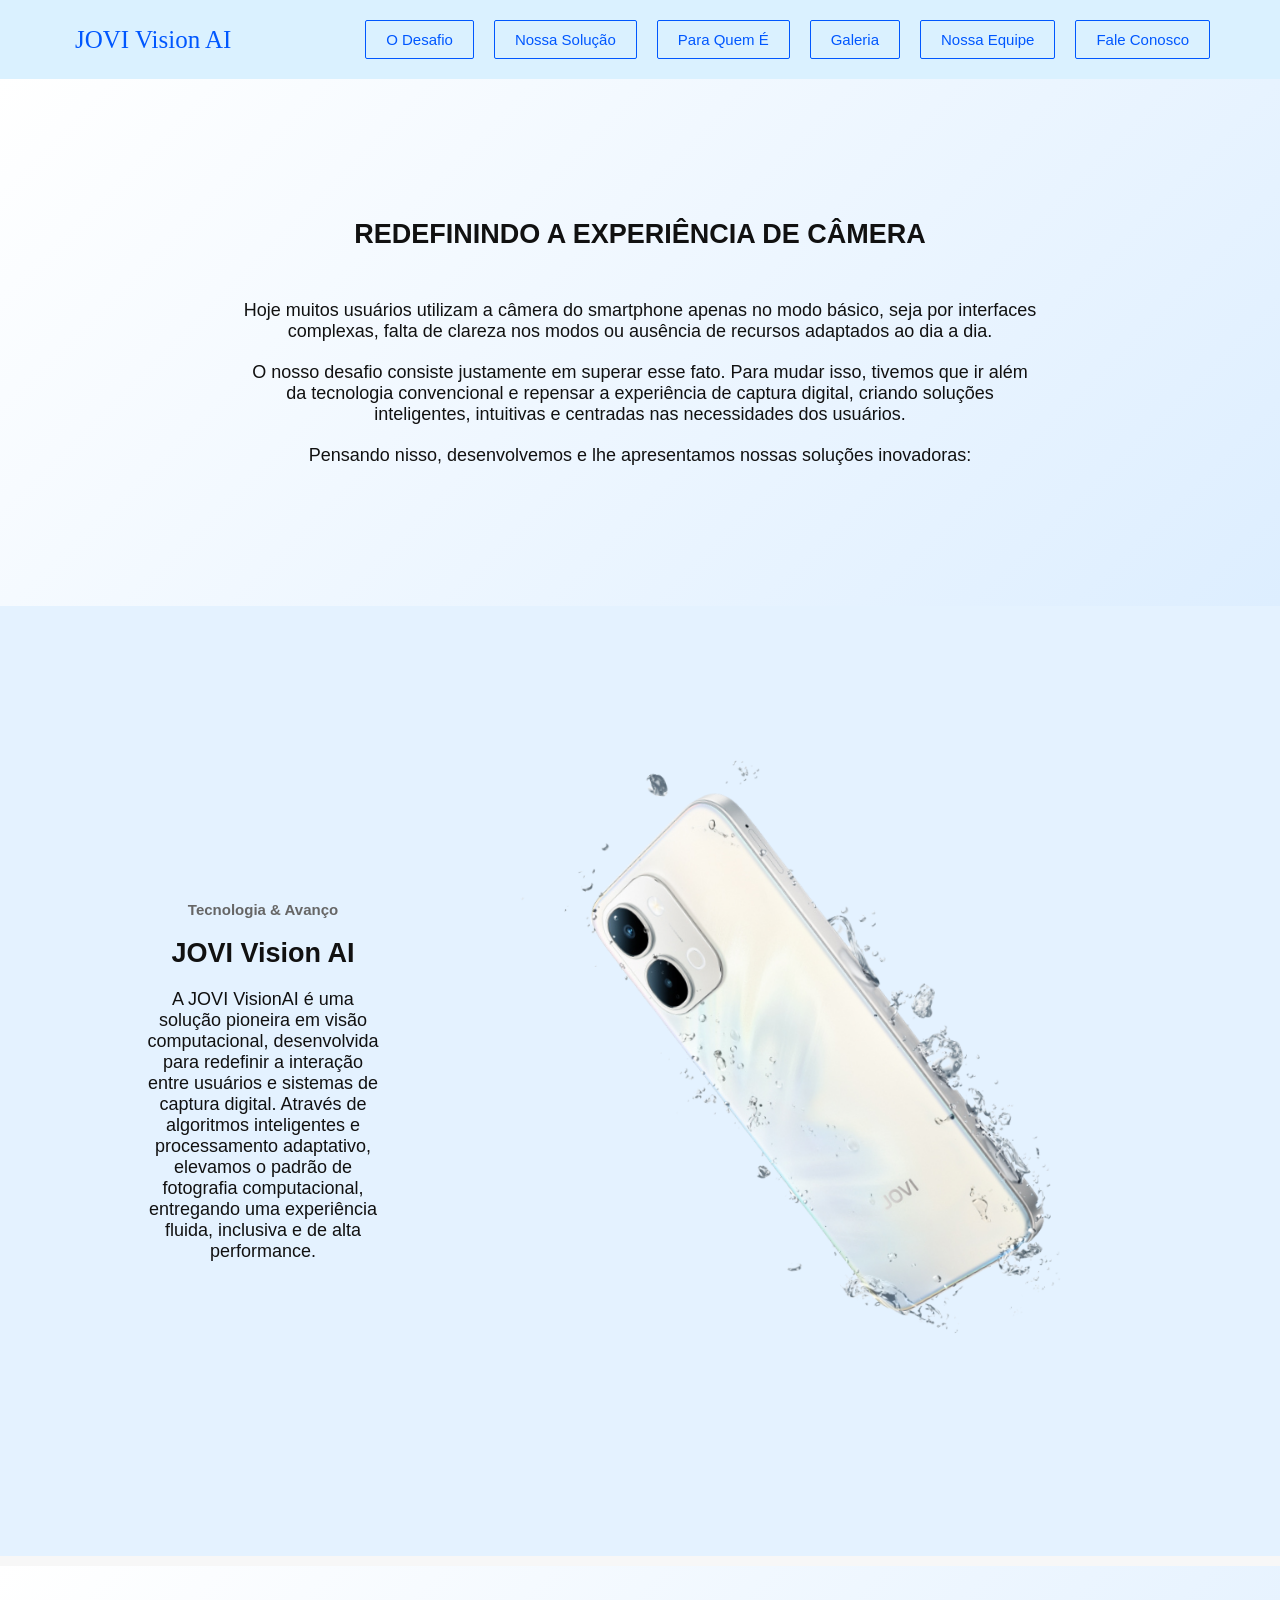
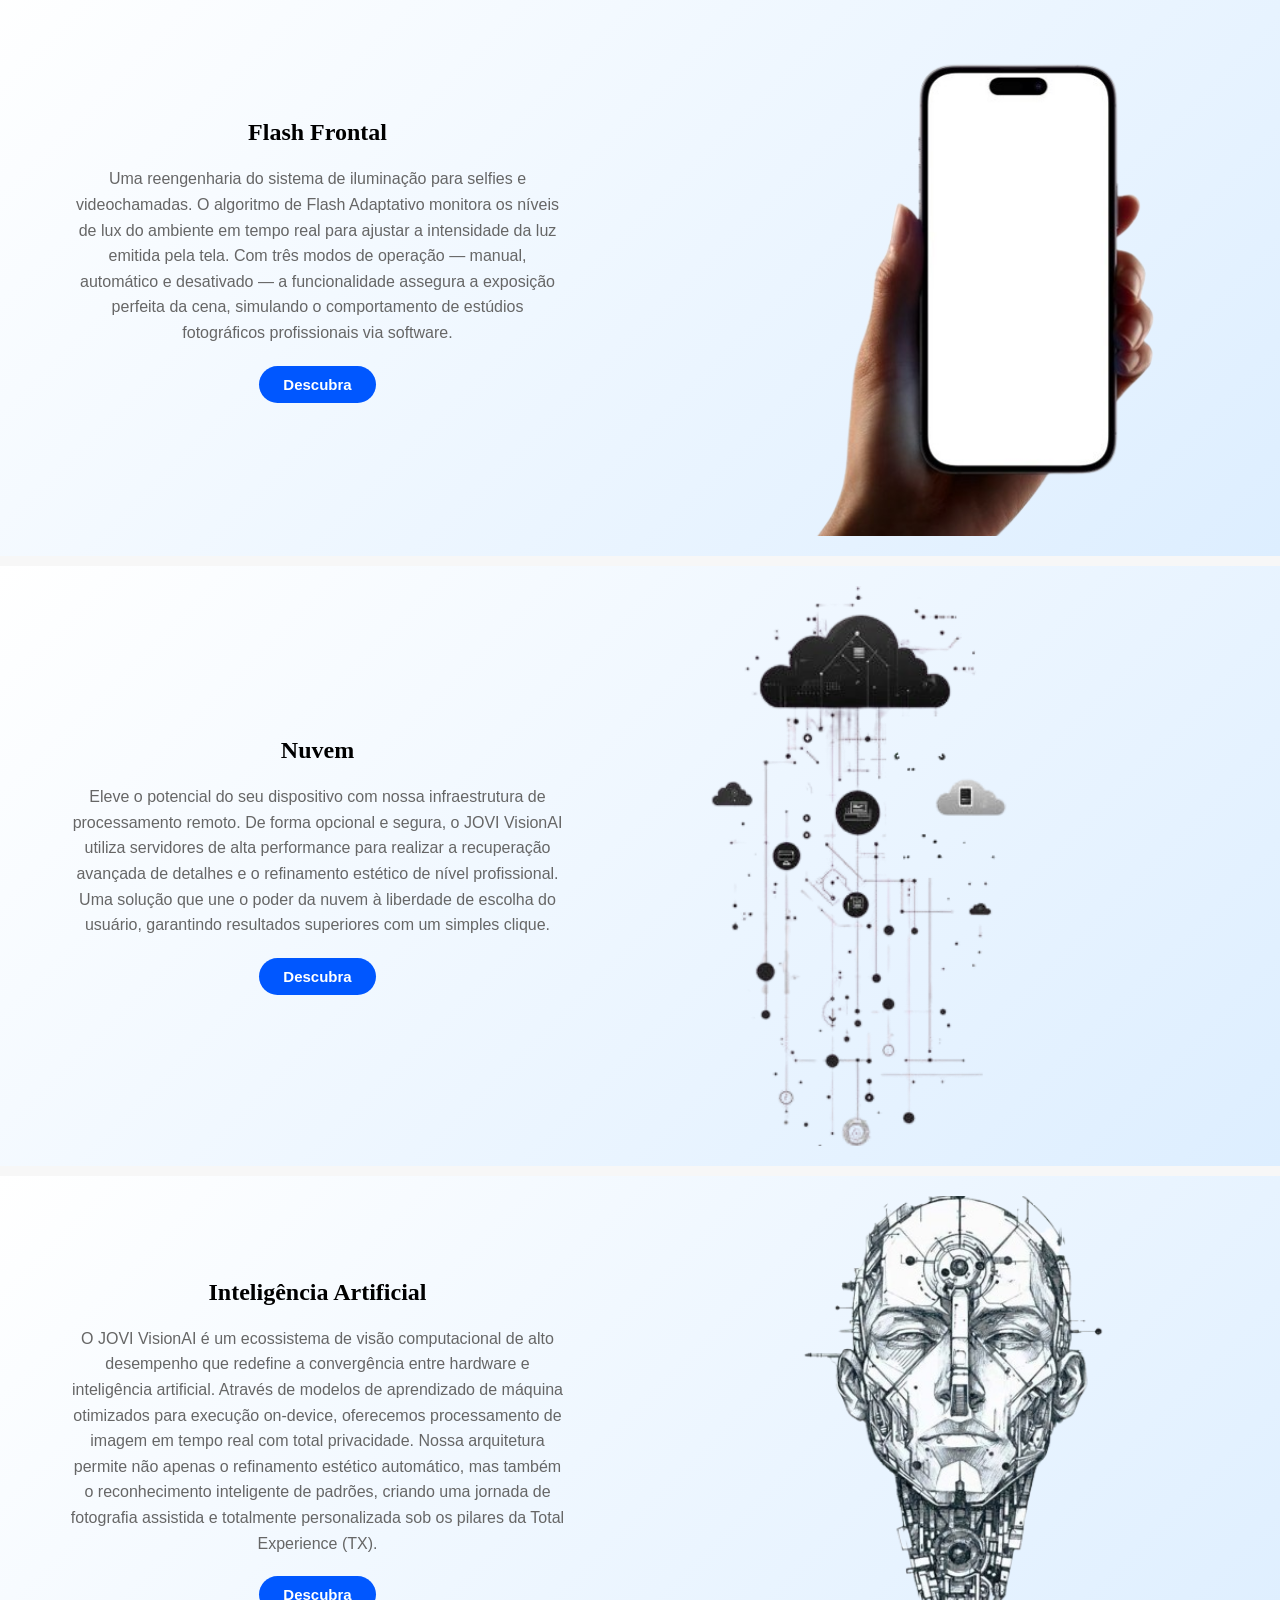
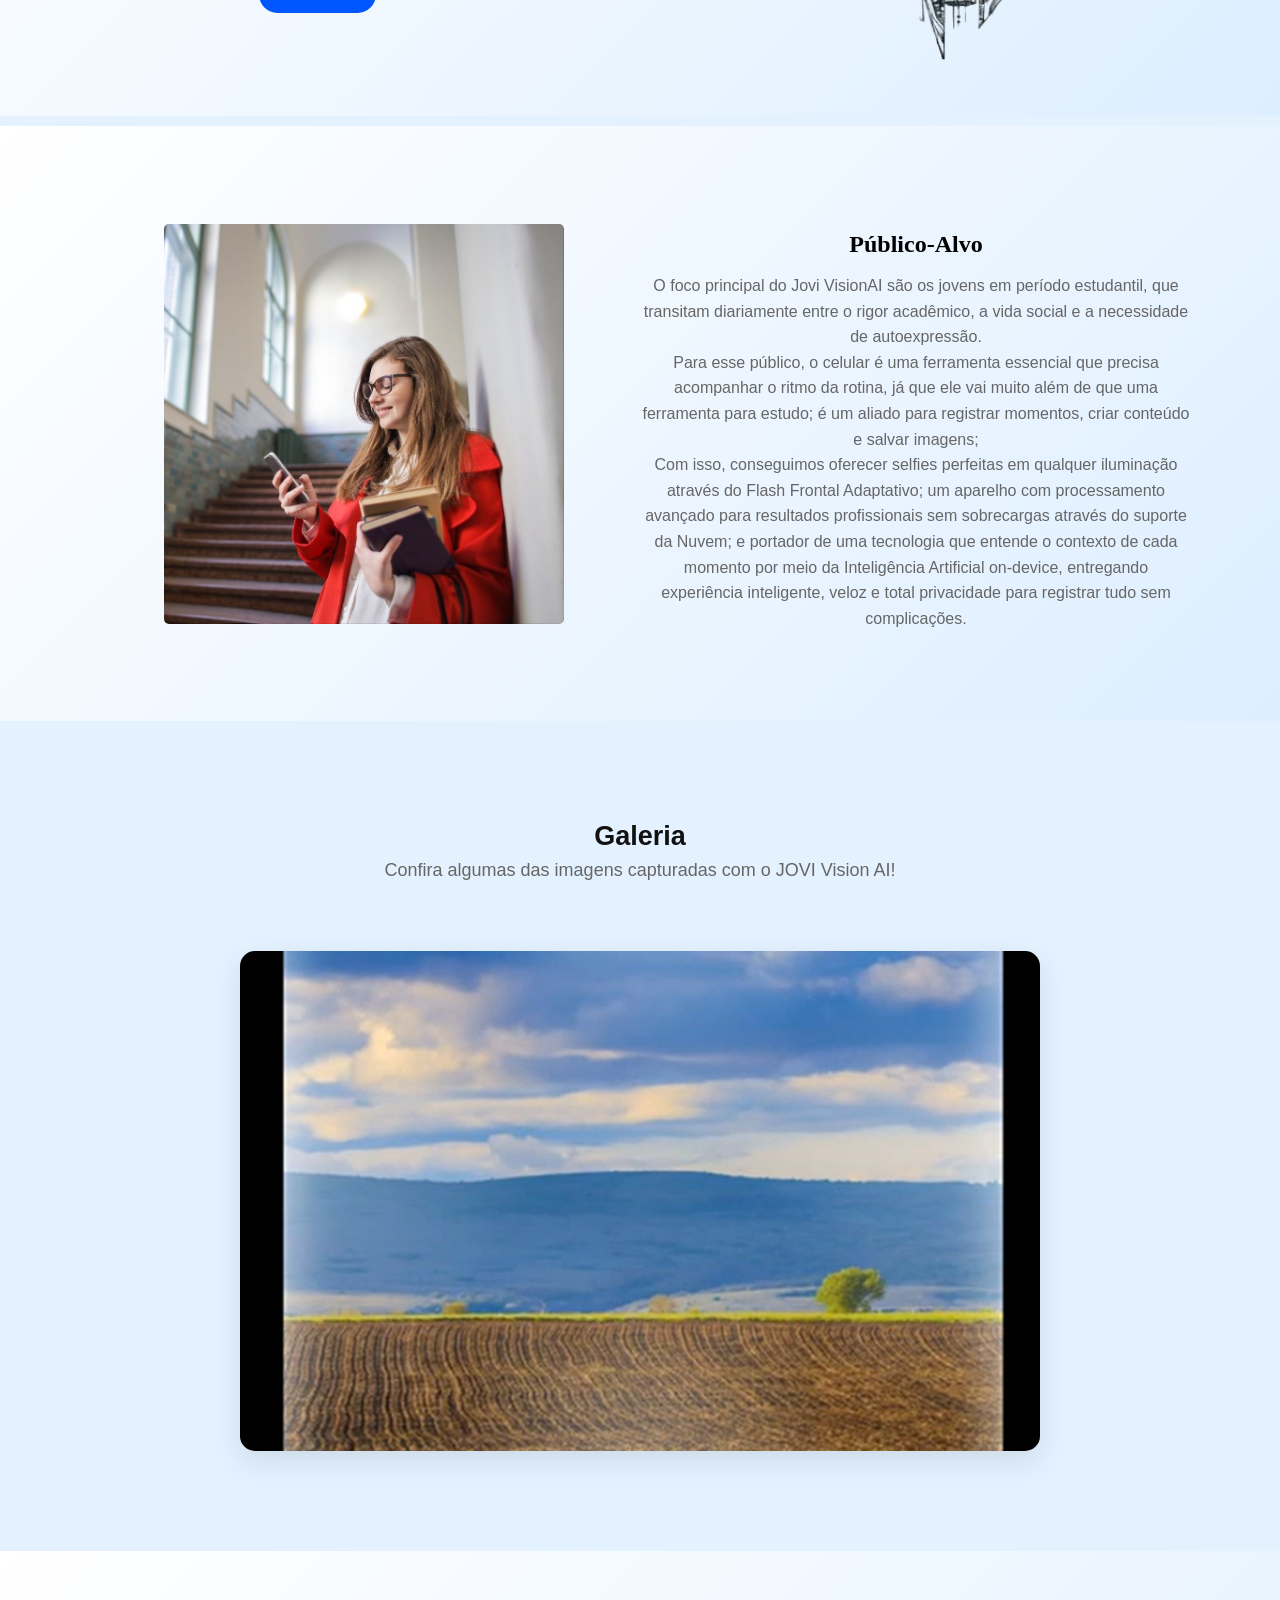
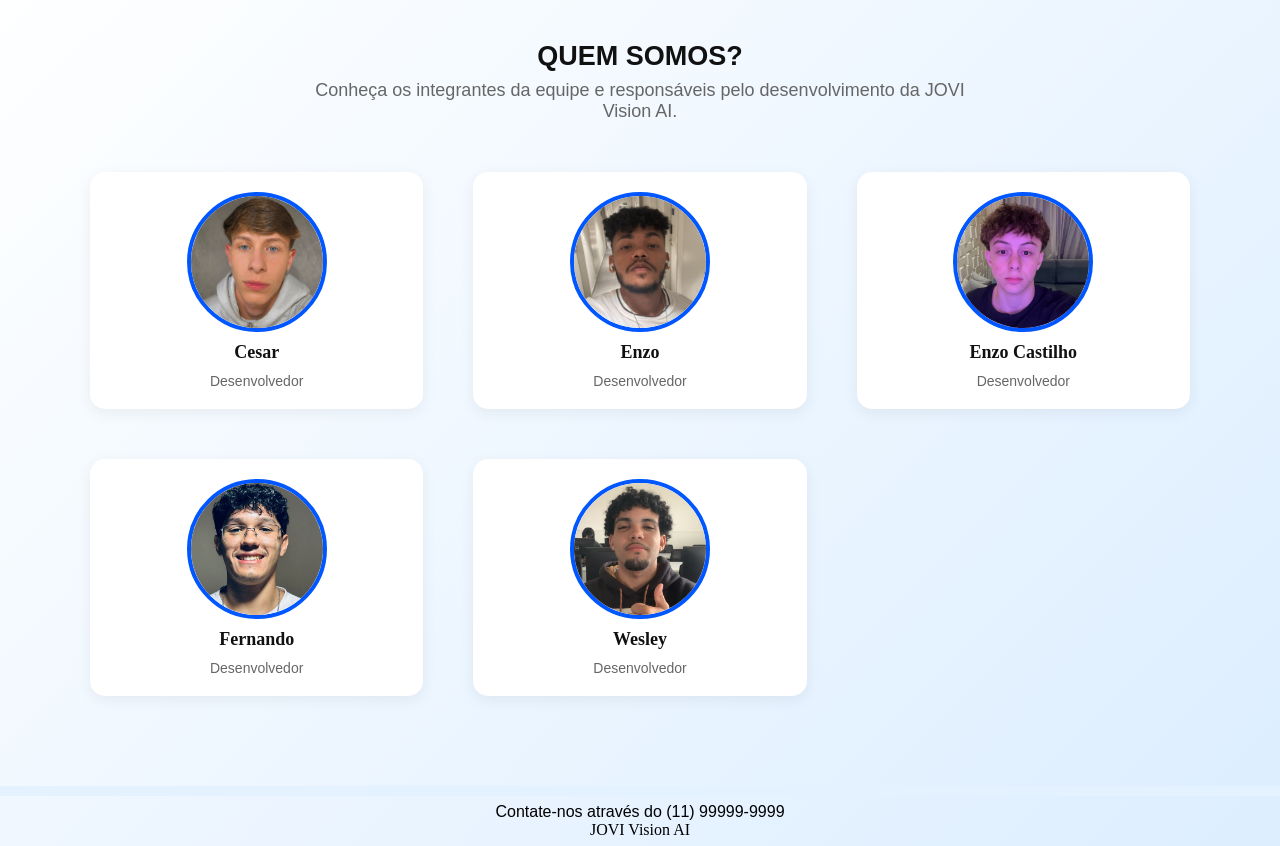
<file: index.html>
<!DOCTYPE html>
<html lang="pt-br">
<head>
    <meta charset="UTF-8">
    <meta name="viewport" content="width=device-width, initial-scale=1.0">
    <title>Jovi Vision AI</title>
    <link rel="stylesheet" href="/css/style.css">
    <link rel="shortcut icon" href="./images/Eng. Dig. logo-p.png" type="image/x-icon">
</head>
<body>
    <header>
        <div class="menu">
            <p class="ht">JOVI Vision AI </p>
            <nav>
                <ul class="grade">
                    <li><a class="link" href="#apr">O Desafio</a></li>
                    <li><a class="link" href="#solucao">Nossa Solução</a></li>
                    <li><a class="link" href="#publico">Para Quem É</a></li>
                    <li><a class="link" href="#galery">Galeria</a></li>
                    <li><a class="link" href="#time">Nossa Equipe</a></li>
                    <li><a class="link" href="#contato">Fale Conosco</a></li>
                </ul>
            </nav>
        </div>
    </header>
    <main>
        <section class="apresentacao" id="apr">
            <div class="sub-Apresentacao">
                <h1>REDEFININDO A EXPERIÊNCIA DE CÂMERA</h1>
                <p>Hoje muitos usuários utilizam a câmera do smartphone apenas no modo básico, seja por interfaces complexas, falta de clareza nos modos ou ausência de recursos adaptados ao dia a dia.</p>
                <p>O nosso desafio consiste justamente em superar esse fato. Para mudar isso, tivemos que ir além da tecnologia convencional e repensar a experiência de captura digital, criando soluções inteligentes, intuitivas e centradas nas necessidades dos usuários.</p>
                <p>Pensando nisso, desenvolvemos e lhe apresentamos nossas soluções inovadoras:</p>
            </div>
        </section>
        <section class="inicio" id="solucao">
            <div class="sub-inicio">
                <h3>Tecnologia & Avanço</h3>
                <h2>JOVI Vision AI</h2>
                <p>A JOVI VisionAI é uma solução pioneira em visão computacional, desenvolvida para redefinir a interação entre usuários e sistemas de captura digital. Através de algoritmos inteligentes e processamento adaptativo, elevamos o padrão de fotografia computacional, entregando uma experiência fluida, inclusiva e de alta performance.</p>
            </div>
            <div>
                <img class="imgY31" src="./images/Imagem ajustada para posição noroeste (5).png" alt="Imagem do Y31">
            </div>
        </section>
        <section class="area">
            <div class="sub-area">
            </div>
            <div class="card1">
                <div class="card-texto">
                    <h2 class="txt">Flash Frontal</h2>
                    <p class="txtH3">Uma reengenharia do sistema de iluminação para selfies e videochamadas. O algoritmo de Flash Adaptativo monitora os níveis de lux do ambiente em tempo real para ajustar a intensidade da luz emitida pela tela. Com três modos de operação — manual, automático e desativado — a funcionalidade assegura a exposição perfeita da cena, simulando o comportamento de estúdios fotográficos profissionais via software.</p>
                    <a class="btns" href="./pages/Flash_CF.html" target="_blank" rel="noopener noreferrer">Descubra</a>
                </div>
                <img class="img1" src="./images/flash-sem_fundo.png" alt="Imagem de uma mão segurando um celular com a tela bastante iluminada, simulando um flash.">
            </div>
            <div class="card2">
                <div class="card-texto">
                    <h2 class="txt">Nuvem</h2>
                    <p class="txtH3">Eleve o potencial do seu dispositivo com nossa infraestrutura de processamento remoto. De forma opcional e segura, o JOVI VisionAI utiliza servidores de alta performance para realizar a recuperação avançada de detalhes e o refinamento estético de nível profissional. Uma solução que une o poder da nuvem à liberdade de escolha do usuário, garantindo resultados superiores com um simples clique.</p>
                    <a class="btns" href="./pages/nuvem.html" target="_blank" rel="noopener noreferrer">Descubra</a>
                </div>
                <div id="divImg">
                    <img class="img2" src="./images/nuvem-Sem_fundo.png" alt="Imagem de uma nuvem conectada a diversos dispositivos.">
                </div>
            </div>
            <div class="card3">
                <div class="card-texto">
                    <h2 class="txt">Inteligência Artificial</h2>
                    <p class="txtH3">O JOVI VisionAI é um ecossistema de visão computacional de alto desempenho que redefine a convergência entre hardware e inteligência artificial. Através de modelos de aprendizado de máquina otimizados para execução on-device, oferecemos processamento de imagem em tempo real com total privacidade. Nossa arquitetura permite não apenas o refinamento estético automático, mas também o reconhecimento inteligente de padrões, criando uma jornada de fotografia assistida e totalmente personalizada sob os pilares da Total Experience (TX).</p>
                    <a class="btns" href="./pages/AI_Foto.html" target="_blank" rel="noopener noreferrer">Descubra</a>
                </div>
                <img class="img3" src="./images/IA-sem_fundo.png" alt="Imagem do rosto de um robô humanoide.">
            </div>
        </section>
        <section class="publico-alvo" id="publico">
            <div class="publico-div-img">
                <img class="img-publico" src="./images/Estudante Full-time.jpg" alt="Imagem de um estudante">
            </div>
            <div class="sub-publico">
                <h2 class = "txt1" >Público-Alvo</h2>
                <p class = "txtH3" >O foco principal do Jovi VisionAI são os jovens em período estudantil, que transitam diariamente entre o rigor acadêmico, a vida social e a necessidade de autoexpressão. <br>Para esse público, o celular é uma ferramenta essencial que precisa acompanhar o ritmo da rotina, já que ele vai muito além de que uma ferramenta para estudo; é um aliado para registrar momentos, criar conteúdo e salvar imagens;<br> Com isso, conseguimos oferecer selfies perfeitas em qualquer iluminação através do Flash Frontal Adaptativo; um aparelho com processamento avançado para resultados profissionais sem sobrecargas através do suporte da Nuvem; e portador de uma tecnologia que entende o contexto de cada momento por meio da Inteligência Artificial on-device, entregando experiência inteligente, veloz e total privacidade para registrar tudo sem complicações.</p>
            </div>
        </section>
        <section class="galeria" id="galery">
            <div class="sub-galeria">
                <h2>Galeria</h2>
                <p>Confira algumas das imagens capturadas com o JOVI Vision AI!</p>
            </div>
            <ul class="galeria-carousel">
                <li><img src="/images/Galeria/Flash Frontal.png" alt="Foto da galeria JOVI Vision AI"></li>
                <li><img src="/images/Galeria/IA - Ativação.png" alt="Foto da ativação da IA"></li>
                <li><img src="/images/Galeria/Melhoria IA - Cores.png" alt="Melhoria na qualidade das cores"></li>
                <li><img src="/images/Galeria/Melhoria IA - Fundo+Cores.png" alt="Melhoria no fundo e nas cores"></li>
                <li><img src="/images/Galeria/Melhoria IA - Fundo.png" alt="Melhoria no fundo"></li>
                <li><img src="/images/Galeria/Melhoria IA - nada.png" alt="Foto original, sem melhorias aplicadas"></li>
                <li><img src="/images/Galeria/Melhoria IA - Nitidez.png" alt="Melhoria na nitidez"></li>
            </ul>
        </section>
        <section class="equipe" id="time">
            <div class="sub-equipe">
                <h2>QUEM SOMOS?</h2>
                <p>Conheça os integrantes da equipe e responsáveis pelo desenvolvimento da JOVI Vision AI.</p>
            </div>
            <div class="equipe-grid">
                <div class="membro-card">
                    <img class="membro-foto" src="./images/Equipe/Cesar.jpeg" alt="Foto de Cesar">
                    <h3 class="membro-nome">Cesar</h3>
                    <p class="membro-cargo">Desenvolvedor</p>
                </div>
                <div class="membro-card">
                    <img class="membro-foto" src="./images/Equipe/Enzo.jpeg" alt="Foto de Enzo">
                    <h3 class="membro-nome">Enzo</h3>
                    <p class="membro-cargo">Desenvolvedor</p>
                </div>
                <div class="membro-card">
                    <img class="membro-foto" src="./images/Equipe/Castilho.jpeg" alt="Foto de Enzo Castilho">
                    <h3 class="membro-nome">Enzo Castilho</h3>
                    <p class="membro-cargo">Desenvolvedor</p>
                </div>
                <div class="membro-card">
                    <img class="membro-foto" src="./images/Equipe/Fernando.jpeg" alt="Foto de Fernando">
                    <h3 class="membro-nome">Fernando</h3>
                    <p class="membro-cargo">Desenvolvedor</p>
                </div>
                <div class="membro-card">
                    <img class="membro-foto" src="./images/Equipe/Wesley.jpeg" alt="Foto de Wesley">
                    <h3 class="membro-nome">Wesley</h3>
                    <p class="membro-cargo">Desenvolvedor</p>
                </div>
            </div>
        </section>
    </main>
    <section class="fim" id="contato">
        <div class="texto-fim">
            <p class="txtContato">Contate-nos através do (11) 99999-9999</p>
            <p id="rodape">JOVI Vision AI</p>
        </div>
    </section>
</body>
</html>
</file>
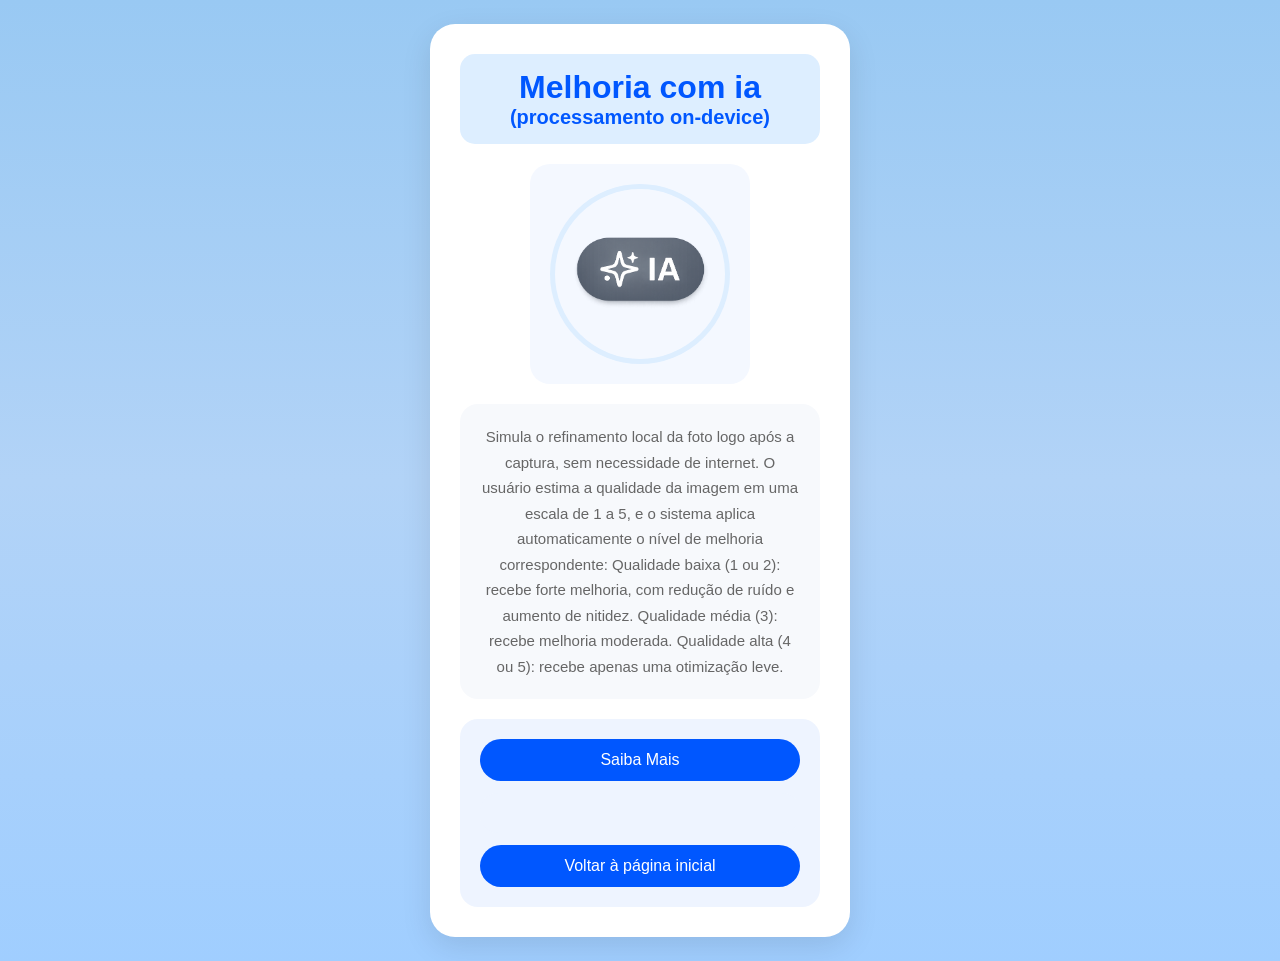
<file: pages/AI_Foto.html>
<!DOCTYPE html>
<html lang="pt-br">
<head>
    <meta charset="UTF-8">
    <title>Inteligência Artificial</title>
    <link rel="stylesheet" href="../css/AI.css">
    <link rel="shortcut icon" href="/images/Eng. Dig. logo-p.png" type="image/x-icon">
</head>
<body>
    <main>
        <section class="container">
            <div class="Card1">
                <div class="AI-box">
                    <h2 class="textoh2">
                        Melhoria com ia
                    </h2>
                    <h2 class="subtexto">
                        (processamento on-device)
                    </h2>
                </div>
                <div class="imagem-box">
                        <img src="/images/imagem icon-ia.png" alt="icon Ia">
                </div>
                <div class="texto-box">
                    <p class="instrucao">
                    Simula o refinamento local da foto logo após a captura, sem necessidade de internet.
                    O usuário estima a qualidade da imagem em uma escala de 1 a 5, e o sistema aplica automaticamente o nível de melhoria correspondente:
                    Qualidade baixa (1 ou 2): recebe forte melhoria, com redução de ruído e aumento de nitidez.
                    Qualidade média (3): recebe melhoria moderada.
                    Qualidade alta (4 ou 5): recebe apenas uma otimização leve.
                    </p>
                </div>
                <div class="botao-box">
                    <a class="botao"
                    href="/Vídeos/video.html"target="_blank">Saiba Mais</a>
                    <div class="botao-box">
                    </div>
                        <a class="botao" href="/index.html">  Voltar à página inicial</a>
                    </div>
            </div>
        </section>
    </main>
</body>
</html>
</file>
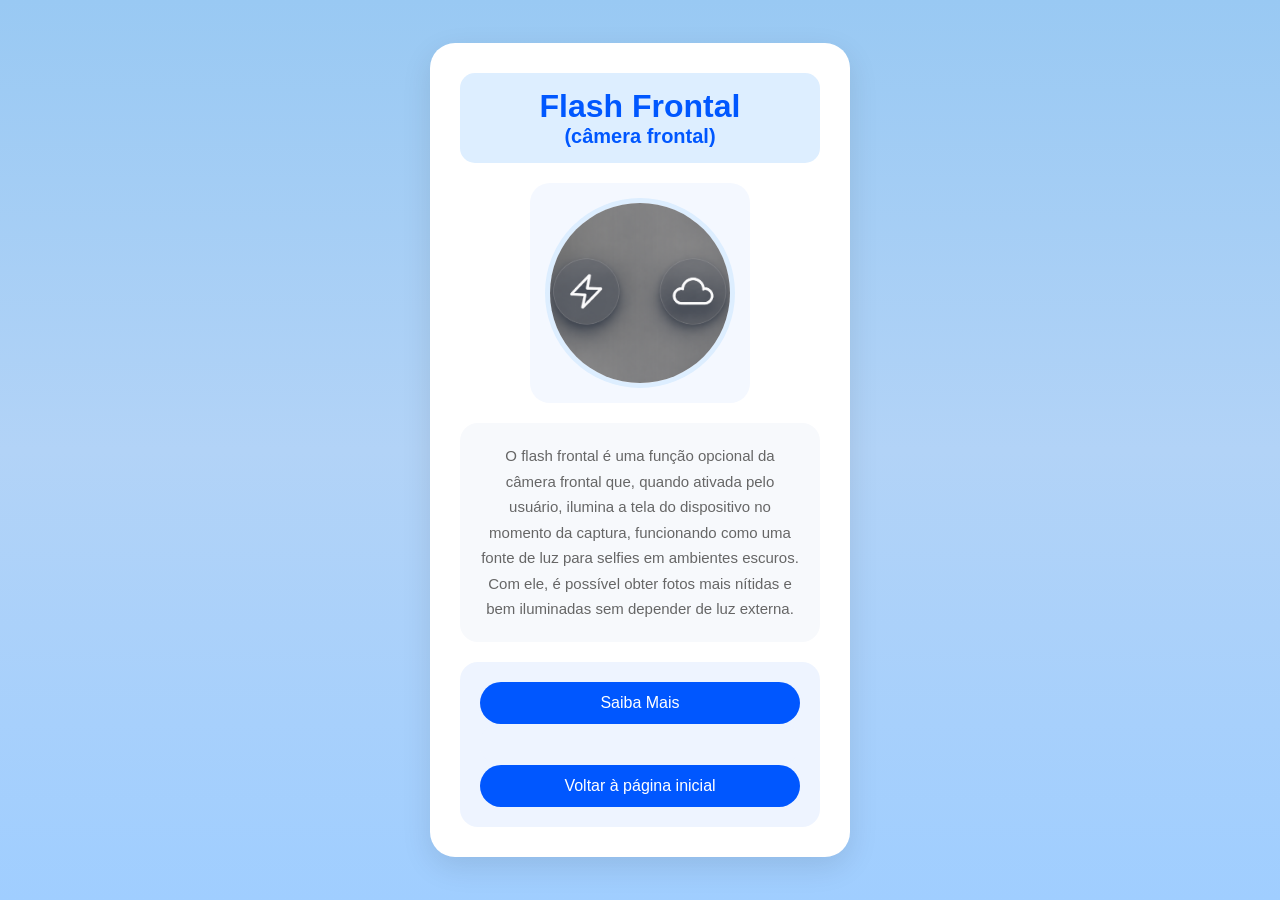
<file: pages/Flash_CF.html>
<!DOCTYPE html>
<html lang="pt-br">
<head>
    <meta charset="UTF-8">
    <meta name="viewport" content="width=device-width, initial-scale=1.0">
    <title>Flash Camera Frontal</title>
    <link rel="stylesheet" href="/css/Flash.css">
    <link rel="shortcut icon" href="/images/Eng. Dig. logo-p.png" type="image/x-icon">
</head>
<body>
    <main>
        <section class="container">
            <div class="Card1">
                <div class="AI-box">
                    <h2 class="textoh2">
                        Flash Frontal
                    </h2>
                    <h2 class="subtexto">
                        (câmera frontal)
                    </h2>
                </div>
                <div class="imagem-box">
                    <img src="../images/flash-icon.png" alt="icon de um flash e de uma nuvem">
                </div>
                <div class="texto-box">
                    <p class="instrucao">
                        O flash frontal é uma função opcional da câmera frontal que,
                        quando ativada pelo usuário, ilumina a tela do dispositivo no momento
                        da captura, funcionando como uma fonte de luz para selfies em
                        ambientes escuros. Com ele, é possível obter fotos mais nítidas
                        e bem iluminadas sem depender de luz externa.
                    </p>
                </div>
                <div class="botao-box">
                    <a class="botao" href="/Vídeos/videofc.html" target="_blank">Saiba Mais</a>
                    <div class="botao-box">
                    </div>
                        <a class="botao" href="/index.html" target="_parent">  Voltar à página inicial</a>
                    </div>
            </div>
        </section>
    </main>
</body>
</html>
</file>
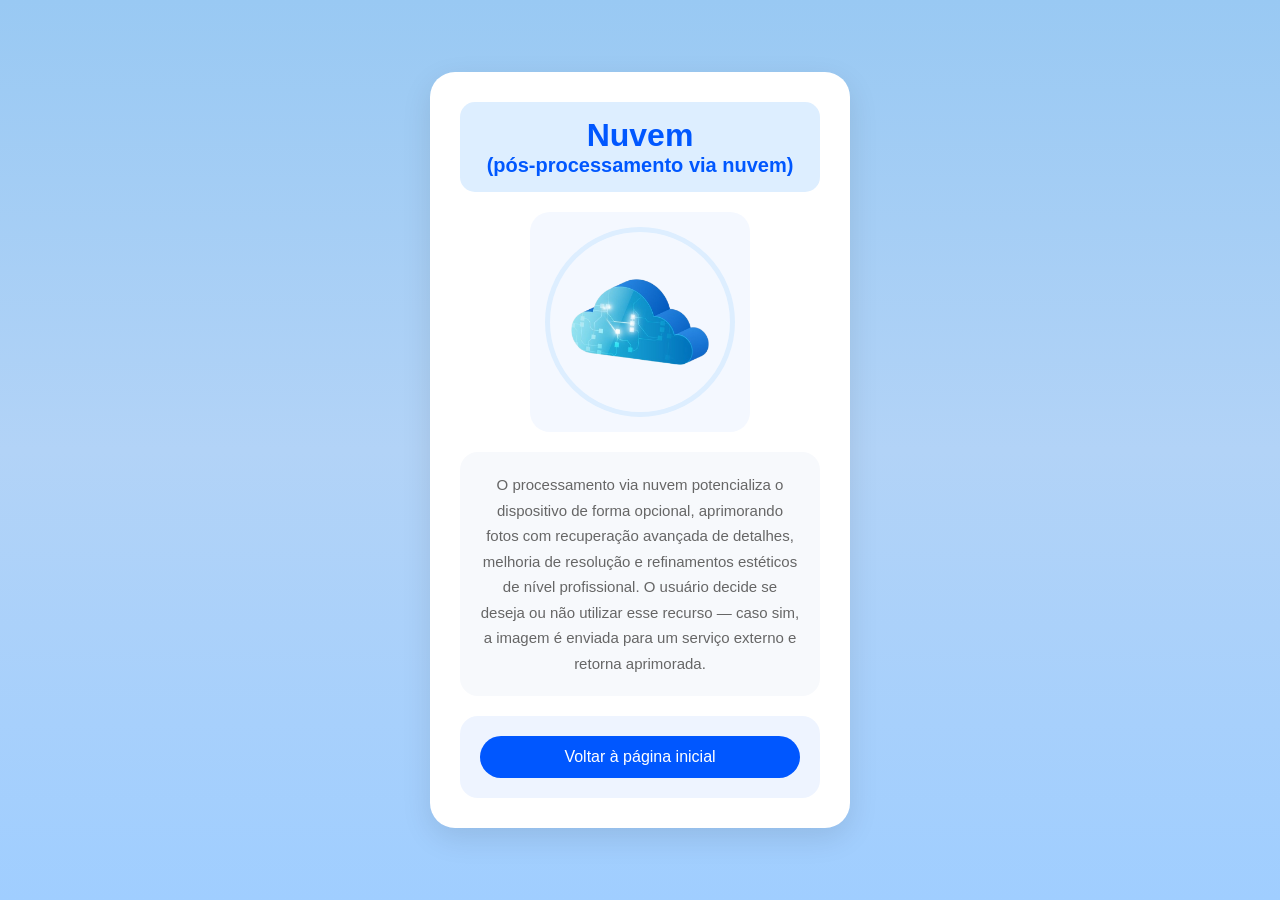
<file: pages/nuvem.html>
<!DOCTYPE html>
<html lang="pt-br">
<head>
    <meta charset="UTF-8">
    <meta name="viewport" content="width=device-width, initial-scale=1.0">
    <title>Nuvem</title>
    <link rel="stylesheet" href="../css/nuvem.css">
    <link rel="shortcut icon" href="/images/Eng. Dig. logo-p.png" type="image/x-icon">
</head>
<body>
    <main>
        <section class="container">
            <div class="Card1">
                <div class="AI-box">
                    <h2 class="textoh2">
                        Nuvem
                    </h2>
                    <h2 class="subtexto">
                        (pós-processamento via nuvem)
                    </h2>
                </div>
                <div class="imagem-box">
                    <img src="/images/nuvem-f.png" alt="icon de uma nuvem">
                </div>
                <div class="texto-box">
                    <p class="instrucao">
                    O processamento via nuvem potencializa o dispositivo de forma opcional, 
                    aprimorando fotos com recuperação avançada de detalhes, melhoria de 
                    resolução e refinamentos estéticos de nível profissional. 
                    O usuário decide se deseja ou não utilizar esse recurso — 
                    caso sim, a imagem é enviada para um serviço externo e retorna aprimorada.
                    </p>
                </div>
                <div class="botao-box">
                    <a class="botao" href="/index.html" target="_parent">  Voltar à página inicial</a>
                </div>
            </div>
        </section>
    </main>
</body>
</html>
</file>
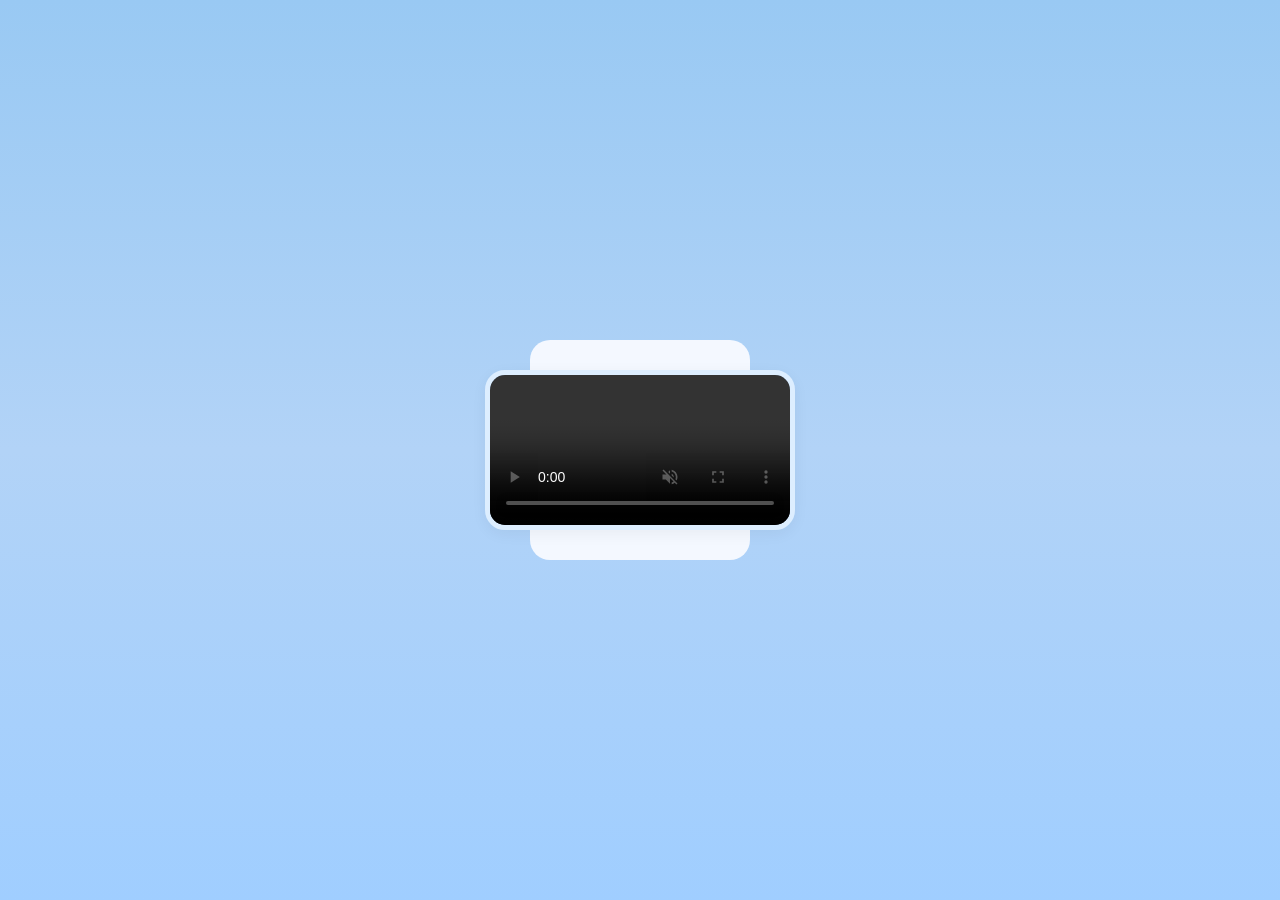
<file: Vídeos/video.html>
<!DOCTYPE html>
<html lang="pt-br">
<head>
    <meta charset="UTF-8">
    <title>melhorias IA</title>
    <link rel="stylesheet" href="/css/AI.css">
    <link rel="shortcut icon" href="../images/Eng. Dig. logo-p.png" type="image/x-icon">
</head>
<body>
    <main>
        <section>
            <div class="imagem-box">
                <video class="video-ia" controls autoplay muted playsinline>
                        <source src="/Vídeos/video ia.mp4" type="video/mp4">
                </video>
            </div>
        </section>
    </main>
</body>
</html>
</file>
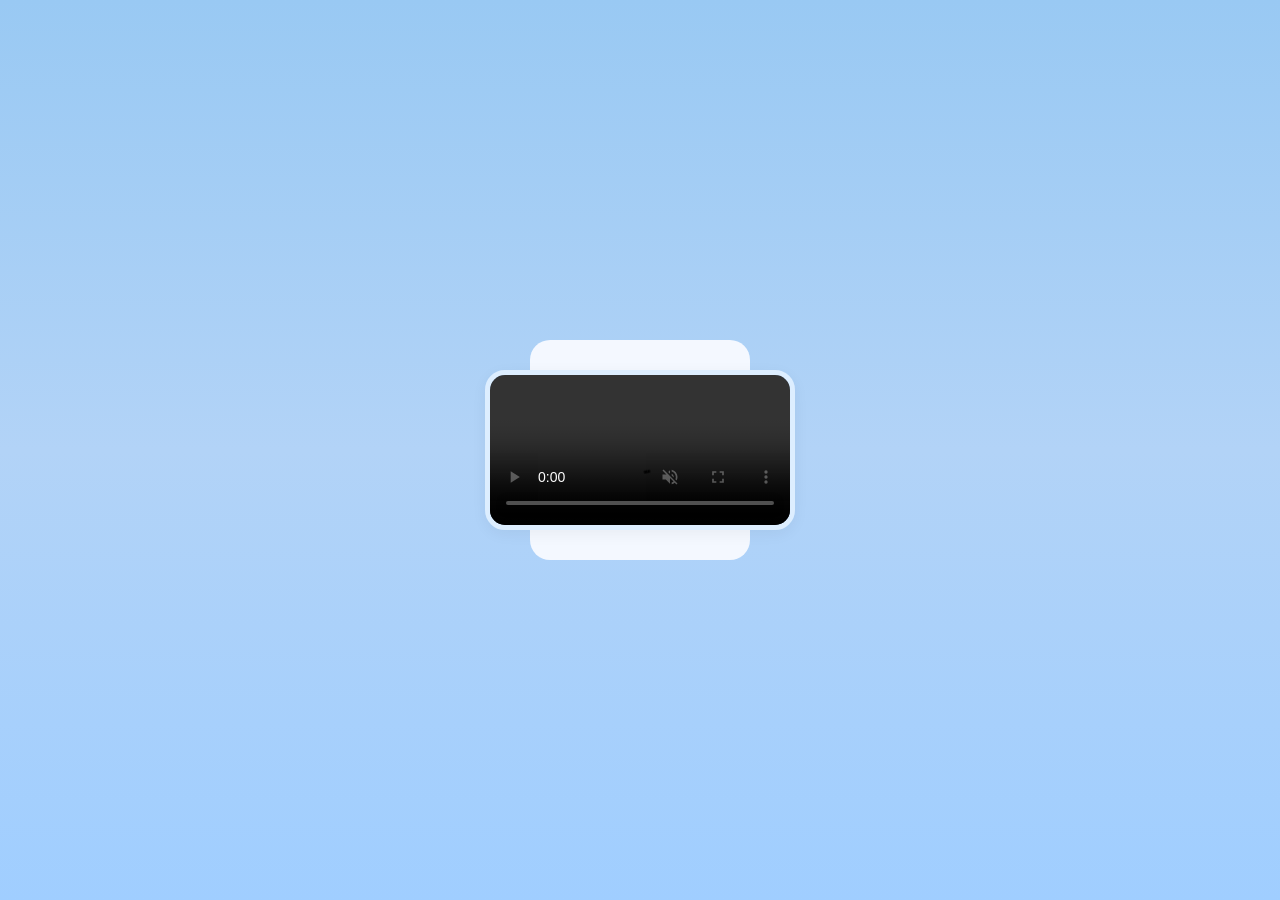
<file: Vídeos/videofc.html>
<!DOCTYPE html>
<html lang="pt-br">
<head>
    <meta charset="UTF-8">
    <title>Flash frontal</title>
    <link rel="stylesheet" href="/css/Flash.css">
    <link rel="shortcut icon" href="../images/Eng. Dig. logo-p.png" type="image/x-icon">
</head>
<body>
    <main>
        <section>
            <div class="imagem-box">
                <video class="video-ia" controls autoplay muted playsinline>
                        <source src="/Vídeos/video ia.mp4" type="video/mp4">
                </video>
            </div>
        </section>
    </main>
</body>
</html>
</file>
<file: css/style.css>
:root {
--color-primary: #000000;
--color-secondary: #1A1A1A;
--color-accent: #0057FF;
--color-text-primary: #111111;
--color-text-secondary: #666666;
--color-text-light: #999999;
--color-background: #FFFFFF;
--color-background-alt: #F7F7F7;
--color-background-dark: #000000;
--color-border: #E5E5E5;
--spacing-sm: 20px;
--spacing-md: 50px;
--spacing-xl: 90px;
scroll-behavior: smooth;
}

* {
margin: 0;
padding: 0;
box-sizing: border-box;
}

body {
font-family: 'Segoe UI', Tahoma, Geneva, Verdana, sans-serif;
background-color: rgb(228, 242, 255);
}

main {
display: grid;
grid-template-columns: 1fr;
gap: 10px;
}


.menu {
position: sticky;
top: 0;
z-index: 1000;
width: 100%;
display: flex;
flex-direction: row;
align-items: center;
justify-content: space-between;
padding: 0 var(--spacing-md);
background-color: rgba(215, 240, 255, 0.8);
transition: 0.3s ease-in-out;
}

.menu:hover {
background-color: rgb(215, 240, 255);
}

.ht {
color: var(--color-accent);
font-size: 25px;
display: flex;
text-align: center;
justify-content: space-between;
padding: 25px 25px;
font-family: 'Roboto';
}

.grade {
display: flex;
flex-direction: row;
flex-wrap: wrap;
align-items: center;
justify-content: right;
color: var(--color-text-primary);
gap: var(--spacing-sm);
list-style: none;
font-size: 15px;
margin: var(--spacing-sm);
}

.link {
display: inline-block;
white-space: nowrap;
text-decoration: none;
background-color: transparent;
color: var(--color-accent);
padding: 10px 20px;
border: 1px solid var(--color-accent);
border-radius: 2px;
transition: 0.3s;
}

.link:hover {
background-color: var(--color-accent);
color: var(--color-background);
}

.apresentacao,.publico-alvo,.equipe {
display: flex;
flex-direction: row;
align-items: center;
justify-content: center;
width: 100%;
padding: var(--spacing-xl);
font-size: large;
gap: 4px;
background: linear-gradient(135deg, #ffffff 0%, #ddeeff 100%);
}

.equipe {
flex-direction: column;
align-items: stretch;
gap: var(--spacing-md);
}

.sub-equipe {
text-align: center;
max-width: 700px;
margin: 0 auto;
color: var(--color-text-primary);
}

.sub-equipe p {
color: var(--color-text-secondary);
margin-top: 8px;
}

.equipe-grid {
display: grid;
grid-template-columns: repeat(3, minmax(0, 1fr));
gap: var(--spacing-md);
width: 100%;
}

.membro-card {
display: flex;
flex-direction: column;
align-items: center;
text-align: center;
gap: 10px;
background: var(--color-background);
border-radius: 15px;
padding: var(--spacing-sm);
box-shadow: 0 4px 15px rgba(0, 0, 0, 0.06);
}

.membro-foto {
width: 140px;
height: 140px;
object-fit: cover;
border-radius: 50%;
border: 4px solid var(--color-accent);
transition: 0.3s ease-in-out;
}

.membro-foto:hover {
transform: scale(1.08);
box-shadow: 0 6px 18px rgba(0, 87, 255, 0.3);
}

.membro-nome {
font-family: Georgia, 'Times New Roman', Times, serif;
font-size: 18px;
color: var(--color-text-primary);
}

.membro-cargo {
font-size: 14px;
color: var(--color-text-secondary);
}

.sub-Apresentacao {
color: var(--color-text-primary);
width: 100%;
max-width: 900px;
display: flex;
flex-direction: column;
gap: var(--spacing-sm);
padding: var(--spacing-md);
text-align: center;
}

.sub-Apresentacao h1 {
text-align: center;
width: 100%;
margin-bottom: 30px;
}

.inicio, .galeria {
display: flex;
flex-direction: row;
align-items: center;
justify-content: center;
width: 100%;
padding: var(--spacing-xl);
font-size: large;
gap: 4px;
background-color: rgb(228, 242, 255);
}

.sub-inicio {
color: var(--color-text-primary);
width: 50%;
display: flex;
flex-direction: column;
justify-content: center;
align-items: center;
text-align: center;
gap: var(--spacing-sm);
padding: var(--spacing-md);
}

.sub-inicio h3 {
color: var(--color-text-secondary);
font-size: 15px;
}

.imgY31 {
width: 750px;
background-color: rgb(228, 242, 255);
display: flex;
align-items: end;
justify-content: right;
}

.area {
display: grid;
grid-template-columns: 1fr;
gap: 10px;
width: 100%;
font-size: large;
background-color: var(--color-background-alt);
}

.card1,.card2,.card3 {
display: grid;
grid-template-columns: minmax(0, 1fr) minmax(0, 1fr);
align-items: center;
gap: var(--spacing-md);
background: linear-gradient(135deg, #ffffff 0%, #ddeeff 100%);
padding: var(--spacing-sm);
width: 100%;
max-width: 100%;
min-height: 400px;
}

.card-texto {
width: 100%;
display: flex;
flex-direction: column;
justify-content: center;
align-items: center;
text-align: center;
gap: var(--spacing-sm);
padding: var(--spacing-md);
}

.img1,.img2,.img3,.img-publico {
height: 100%;
object-fit: cover;
display: block;
justify-self: end;
transition: 0.3s ease-in-out;
}

.img1:hover,.img2:hover,.img3:hover,.img-publico:hover {
transform: scale(1.02);
}

.img1 {
width: 400px;
height: 550px;
margin-right: 100px;
}

.img2 {
width: 380px;
height: 560px;
margin-right: 100px;
}

.img3 {
width: 400px;
height: 500px;
margin-right: 100px;
}

.txt {
font-family: Georgia, 'Times New Roman', Times, serif;
text-align: center;
font-size: 24px;
}

.txt1 {
padding: 15px;
font-family: Georgia, 'Times New Roman', Times, serif;
text-align: center;
font-size: 24px;
}

.txtH3 {
font-weight: 400;
font-size: 16px;
color: var(--color-text-secondary);
line-height: 1.6;
text-align: center;
}

.btns {
display: inline-block;
padding: 10px 24px;
color: var(--color-background);
background-color: var(--color-accent);
border-radius: 50px;
text-decoration: none;
text-align: center;
font-size: 15px;
font-weight: 600;
transition: 150ms ease-out;
}

.btns:hover {
transform: scale(1.05);
}

.publico-alvo .sub-publico {
width: 50%;
text-align: left;
}

.publico-div-img {
width: 50%;
display: flex;
justify-content: center;
align-items: center;
}

.img-publico {
width: 400px;
max-width: 100%;
height: auto;
border-radius: 5px;
}


.galeria {
flex-direction: column;
align-items: center;
gap: var(--spacing-sm);
}

.sub-galeria {
text-align: center;
color: var(--color-text-primary);
}

.sub-galeria p {
color: var(--color-text-secondary);
margin-top: 8px;
}

.galeria-carousel {
position: relative;
display: flex;
gap: 0;
list-style: none;
width: 100%;
max-width: 800px;
margin: var(--spacing-md) auto 0;
border-radius: 15px;
box-shadow: 0 10px 30px rgba(0, 0, 0, 0.1);
overflow-x: auto;
scroll-snap-type: x mandatory;
anchor-name: --galeria-carousel;
scroll-marker-group: after;
}

.galeria-carousel li {
flex: 0 0 100%;
aspect-ratio: 16 / 10;
scroll-snap-align: center;
overflow: hidden;
background: var(--color-background-alt);
}

.galeria-carousel img {
width: 100%;
height: 100%;
object-fit: cover;
display: block;
}

.galeria-carousel::scroll-button(*) {
position: absolute;
position-anchor: --galeria-carousel;
align-self: anchor-center;
width: 44px;
height: 44px;
border-radius: 50%;
border: none;
background: rgba(0, 87, 255, 0.85);
color: white;
font-size: 18px;
cursor: pointer;
display: flex;
align-items: center;
justify-content: center;
transition: 0.3s;
z-index: 2;
}

.galeria-carousel::scroll-button(*):hover {
background: var(--color-accent);
transform: scale(1.1);
}

.galeria-carousel::scroll-button(*):disabled {
opacity: 0.3;
cursor: default;
}

.galeria-carousel::scroll-button(left) {
content: "❮" / "Imagem anterior";
left: anchor(left);
margin-left: 12px;
}

.galeria-carousel::scroll-button(right) {
content: "❯" / "Próxima imagem";
right: anchor(right);
margin-right: 12px;
}

.galeria-carousel::scroll-marker-group {
position: absolute;
position-anchor: --galeria-carousel;
top: calc(anchor(bottom) + var(--spacing-sm));
justify-self: anchor-center;
display: flex;
gap: 8px;
}

.galeria-carousel li::scroll-marker {
content: "";
width: 10px;
height: 10px;
border-radius: 50%;
background: var(--color-border);
border: none;
cursor: pointer;
transition: 0.3s;
}

.galeria-carousel li::scroll-marker:target-current {
background: var(--color-accent);
transform: scale(1.3);
}

.fim {
margin-top: 10px;
width: 100%;
height: 50px;
background: linear-gradient(135deg, #f0f7ff 0%, #ddeeff 100%);
display: flex;
justify-content: center;
align-items: center;
gap: var(--spacing-md);
}

#rodape {
font-family: 'Roboto';
text-align: center;
}

@media (width <= 1024px) {
#apr, #solucao, #publico, #galery, #time, #contato {
scroll-margin-top: 90px;
}

.grade {
    gap: 12px;
    margin: 12px;
    font-size: 13px;
}

.ht {
    font-size: 20px;
    padding: 15px;
}

.apresentacao,.publico-alvo,.equipe,.inicio,.galeria {
    padding: var(--spacing-md);
}

.inicio {
    flex-direction: column;
}

.sub-inicio {
    width: 100%;
}

.imgY31 {
    width: 100%;
    max-width: 500px;
    height: auto;
}

.card1,.card2,.card3 {
    grid-template-columns: 1fr;
    min-height: 0;
}

.img1,.img2,.img3 {
    width: 100%;
    max-width: 380px;
    height: auto;
    margin-right: 0;
    justify-self: center;
}

.publico-alvo {
    flex-direction: column;
}

.publico-div-img,.publico-alvo .sub-publico {
    width: 100%;
}

.publico-alvo .sub-publico {
    text-align: center;
}

.img-publico {
    width: 100%;
    max-width: 380px;
}

.equipe-grid {
    grid-template-columns: minmax(0, 1fr) minmax(0, 1fr);
}

}

@media (width <= 640px) {
.menu {
    flex-direction: column;
    padding: 10px 12px;
    gap: 8px;
}

.grade {
    justify-content: center;
    gap: 8px;
    margin: 0;
    font-size: 12px;
}

.link {
    padding: 6px 12px;
    font-size: 12px;
}

.ht {
    font-size: 18px;
    padding: 8px;
}

.inicio,.publico-alvo {
    flex-direction: column;
}

.card1, .card2, .card3 {
    grid-template-columns: 1fr;
}

.card-texto,.sub-inicio,.publico-div-img {
    width: 100%;
    padding: var(--spacing-sm);
}

.publico-alvo .sub-publico {
    width: 100%;
    padding: var(--spacing-sm);
}

.img1, .img2, .img3, .img-publico, .imgY31 {
    width: 100%;
    max-width: 100%;
}

.apresentacao, .publico-alvo, .equipe,.inicio, .galeria, .area {
    padding: var(--spacing-sm);
}

.sub-Apresentacao h1 {
    font-size: 22px;
}

.equipe-grid {
    grid-template-columns: 1fr;
}

.membro-foto {
    width: 110px;
    height: 110px;
}

.galeria-carousel::scroll-button(*) {
    width: 36px;
    height: 36px;
    font-size: 15px;
}

.galeria-carousel::scroll-button(left) {
    margin-left: 8px;
}

.galeria-carousel::scroll-button(right) {
    margin-right: 8px;
}

#apr, #solucao, #publico, #galery, #time, #contato {
    scroll-margin-top: 140px;
}
}
</file>
<file: css/AI.css>
* {
margin: 0;
padding: 0;
box-sizing: border-box;
}

body {
min-height: 100vh;
display: flex;
justify-content: center;
align-items: center;
padding: 24px 16px;
background: linear-gradient(180deg, #99c9f3 0%, #b2d3f7 50%, #a0ceff 100%);
font-family: Arial, Helvetica, sans-serif;
}

.container {
display: flex;
justify-content: center;
align-items: center;
width: 100%;
}

.Card1 {
width: 100%;
max-width: 420px;
background: white;
border-radius: 25px;
padding: 30px;
display: flex;
flex-direction: column;
align-items: center;
gap: 20px;
box-shadow: 0 10px 30px rgba(0, 0, 0, 0.1);
}

.AI-box {
width: 100%;
background: #ddeeff;
padding: 15px;
border-radius: 15px;
text-align: center;
}

.textoh2 {
color: #0057FF;
font-size: 32px;
}

.subtexto {
color: #0057FF;
font-size: 20px;
}

.imagem-box {
width: 220px;
height: 220px;
background: #f4f8ff;
border-radius: 20px;
display: flex;
justify-content: center;
align-items: center;
}

.imagem-box img {
width: 180px;
height: 180px;
object-fit: cover;
border-radius: 50%;
border: 5px solid #ddeeff;
}

.texto-box {
width: 100%;
background: #f7f9fc;
padding: 20px;
border-radius: 18px;
text-align: center;
}

.instrucao {
color: #666;
 line-height: 1.7;
font-size: 15px;
}

.botao-box {
width: 100%;
background: #eef4ff;
padding: 20px;
border-radius: 18px;
display: flex;
justify-content: center;
flex-direction: column;
gap: 12px;
}

.botao {
text-decoration: none;
background: #0057FF;
color: white;
padding: 12px 28px;
border-radius: 50px;
transition: 0.3s;
text-align: center;
}

.botao:hover {
opacity: 0.8;
}

.video-ia {
border-radius: 20px;
border: 5px solid #ddeeff;
object-fit: cover;
display: block;
box-shadow: 0 4px 15px rgba(0, 0, 0, 0.05);
}

@media (width <= 1024px) {
body {
    padding: 20px 14px;
}

.Card1 {
    max-width: 480px;
    padding: 34px;
    gap: 22px;
}

.imagem-box {
    width: 240px;
    height: 240px;
}

.imagem-box img {
    width: 200px;
    height: 200px;
}

.textoh2 {
    font-size: 34px;
}
}


@media (width <= 640px) {
body {
    padding: 16px 12px;
}

.Card1 {
    padding: 22px;
    gap: 16px;
}

.textoh2 {
    font-size: 26px;
}

.subtexto {
    font-size: 17px;
}

.imagem-box {
    width: 170px;
    height: 170px;
}

.imagem-box img {
    width: 140px;
    height: 140px;
}

.instrucao {
    font-size: 14px;
}

.botao {
    padding: 12px 20px;
}
}
</file>
<file: css/Flash.css>
*{
margin:0;
padding:0;
box-sizing:border-box;
}

body{
height:100vh;
display:flex;
justify-content:center;
align-items:center;
background: linear-gradient(
180deg,#99c9f3 0%,#b2d3f7 50%,#a0ceff 100%);
font-family: Arial, Helvetica, sans-serif;
}

.container{
display:flex;
justify-content:center;
align-items:center;
}

.Card1{
width: 420px;
background:white;
border-radius:25px;
padding:30px;
display:flex;
flex-direction:column;
align-items:center;
gap:20px;
box-shadow: 0 10px 30px rgba(0,0,0,0.1);
}

.AI-box{
width:100%;
background:#ddeeff;
padding:15px;
border-radius:15px;
text-align:center;
}


.textoh2{
color:#0057FF;
font-size:32px;
}

.subtexto{
color:#0057FF;
font-size:20px;
}

.imagem-box{
width:220px;
height:220px;
background:#f4f8ff;
border-radius:20px;
display:flex;
justify-content:center;
align-items:center;
}

.imagem-box img{
width:190px;
height:190px;
object-fit: cover;
border-radius:50%;
border:5px solid #ddeeff;
}

.texto-box{
width:100%;
background:#f7f9fc;
padding:20px;
border-radius:18px;
text-align:center;
}

.instrucao{
color:#666;
line-height:1.7;
font-size:15px;
}

.botao-box{
width:100%;
background:#eef4ff;
padding:20px;
border-radius:18px;
display:flex;
justify-content:center;
flex-direction: column;
gap: 0.5px;
}


.botao{
text-decoration:none;
background:#0057FF;
color:white;
padding:12px 28px;
border-radius:50px;
transition:0.3s;
text-align: center;
}

.botao:hover{
opacity:0.8;
}

.voltar-box{
margin-top:20px;
display:flex;
justify-content:center;
}

.botao-voltar{
text-decoration:none;
background:#0057FF;
color:white;
padding:12px 28px;
border-radius:50px;
transition:0.3s;
}

.botao-voltar:hover{
opacity:0.8;
}


.video-ia {
border-radius: 20px;   
border: 5px solid #ddeeff; 
object-fit: cover;  
display: block;       
box-shadow: 0 4px 15px rgba(0,0,0,0.05); 
}


@media (width <= 1024px) {
body {
    padding: 20px 14px;
}

.Card1 {
    max-width: 480px;
    padding: 34px;
    gap: 22px;
}

.imagem-box {
    width: 240px;
    height: 240px;
}

.imagem-box img {
    width: 205px;
    height: 205px;
}

.textoh2 {
    font-size: 34px;
}
}

@media (width <= 640px) {
body {
    padding: 16px 12px;
}

.Card1 {
    padding: 22px;
    gap: 16px;
}

.textoh2 {
    font-size: 26px;
}

.subtexto {
    font-size: 17px;
}

.imagem-box {
    width: 170px;
    height: 170px;
}

.imagem-box img {
    width: 145px;
    height: 145px;
}

.instrucao {
    font-size: 14px;
}

.botao {
    padding: 12px 20px;
}
}
</file>
<file: css/nuvem.css>
*{
margin:0;
padding:0;
box-sizing:border-box;
}

body{
height:100vh;
display:flex;
justify-content:center;
align-items:center;
background: linear-gradient(
180deg,#99c9f3 0%,#b2d3f7 50%,#a0ceff 100%);
font-family: Arial, Helvetica, sans-serif;
}

.container{
display:flex;
justify-content:center;
align-items:center;
}

.Card1{
width: 420px;
background:white;
border-radius:25px;
padding:30px;
display:flex;
flex-direction:column;
align-items:center;
gap:20px;
box-shadow: 0 10px 30px rgba(0,0,0,0.1);
}

.AI-box{
width:100%;
background:#ddeeff;
padding:15px;
border-radius:15px;
text-align:center;
}

.textoh2{
color:#0057FF;
font-size:32px;
}

.subtexto{
color:#0057FF;
font-size:20px;
}

.imagem-box{
width:220px;
height:220px;
background:#f4f8ff;
border-radius:20px;
display:flex;
justify-content:center;
align-items:center;
}

.imagem-box img{
width:190px;
height:190px;
object-fit: contain;
border-radius:50%;
border:5px solid #ddeeff;
}

.texto-box{
width:100%;
background:#f7f9fc;
padding:20px;
border-radius:18px;
text-align:center;
}

.instrucao{
color:#666;
line-height:1.7;
font-size:15px;
}

.botao-box{
width:100%;
background:#eef4ff;
padding:20px;
border-radius:18px;
display:flex;
justify-content:center;
flex-direction: column;
gap: 0.5px;
}

.botao{
text-decoration:none;
background:#0057FF;
color:white;
padding:12px 28px;
border-radius:50px;
transition:0.3s;
text-align: center;
}

.botao:hover{
opacity:0.8;
}

.voltar-box{
margin-top:20px;
display:flex;
justify-content:center;
}

.botao-voltar{
text-decoration:none;
background:#0057FF;
color:white;
padding:12px 28px;
border-radius:50px;
transition:0.3s;
}

.botao-voltar:hover{
opacity:0.8;
}

.video-ia {
border-radius: 20px;   
border: 5px solid #ddeeff; 
object-fit: cover;  
display: block;       
box-shadow: 0 4px 15px rgba(0,0,0,0.05); 
}

@media (width <= 1024px) {
body {
    padding: 20px 14px;
}

.Card1 {
    max-width: 480px;
    padding: 34px;
    gap: 22px;
}

.imagem-box {
    width: 240px;
    height: 240px;
}

.imagem-box img {
    width: 205px;
    height: 205px;
}

.textoh2 {
    font-size: 34px;
}
}

@media (width <= 640px) {
body {
    padding: 16px 12px;
}

.Card1 {
    padding: 22px;
    gap: 16px;
}

.textoh2 {
    font-size: 26px;
}

.subtexto {
    font-size: 17px;
}

.imagem-box {
    width: 170px;
    height: 170px;
}

.imagem-box img {
    width: 145px;
    height: 145px;
}

.instrucao {
    font-size: 14px;
}

.botao {
    padding: 12px 20px;
}
}
</file>
